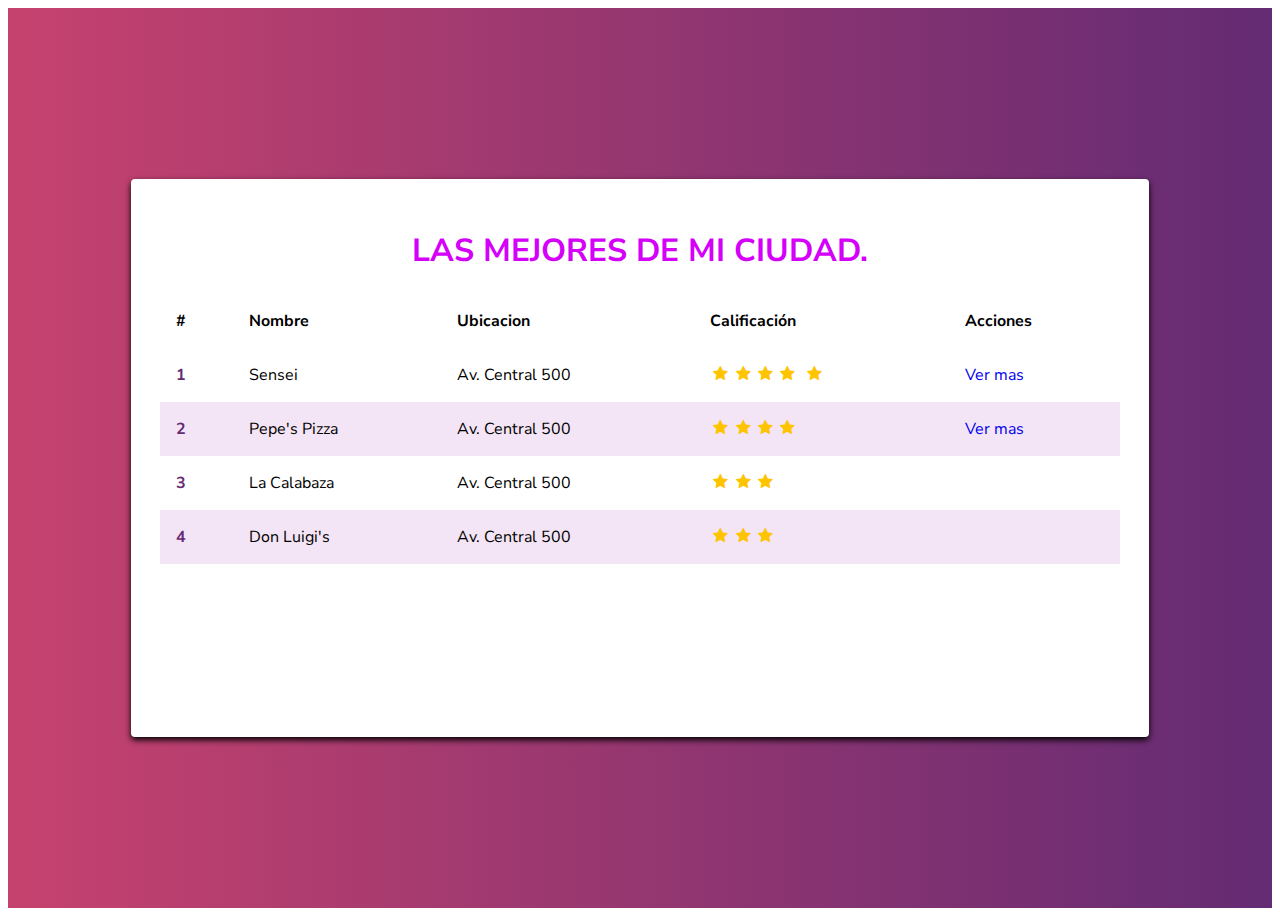
<file: boletines/index.html>
<!DOCTYPE html>
<html lang="es">
<head>
    <meta charset="UTF-8">
    <meta name="viewport" content="width=device-width, initial-scale=1.0">
    <title>Las mejores pizzas de mi ciudad</title>
    <link rel="stylesheet" href="https://necolas.github.io/normalize.css/8.0.1/normalize.css">
    <link rel="stylesheet" href="./assets/css/style.css">
    <link href="https://fonts.googleapis.com/css?family=Nunito+Sans&display=swap" rel="stylesheet">
    <link rel="stylesheet" href="./assets/fontello-07183065/css/fontello.css">
    <link rel="stylesheet" href="./assets/css/animate.css">
</head>
<body>
    <div class="container">
        <div class="content animated fadeInDown">
            <header>
                <h1 class="titulo">Las mejores de mi ciudad.</h1>
            </header>
            <table class="table">
                <thead>
                    <th>#</th>
                    <th>Nombre</th>
                    <th>Ubicacion</th>
                    <th>Calificación</th>
                    <th>Acciones</th>
                </thead>
                <tbody>
                    <tr>
                        <td>1</td>
                        <td>Sensei</td>
                        <td>Av. Central 500</td>
                        <td><i class="icon-star" aria-hidden="true"></i><i class="icon-star" aria-hidden="true"></i><i class="icon-star" aria-hidden="true"></i><i class="icon-star" aria-hidden="true"></i>
                            <i class="icon-star" aria-hidden="true"></i></td>
                        <td>
                            <a href="Restaurantes/sensei.html" target="_blank">Ver mas</a>
                        </td>
                    </tr>
                    <tr>
                        <td>2</td>
                        <td>Pepe's Pizza</td>
                        <td>Av. Central 500</td>
                        <td><i class="icon-star" aria-hidden="true"></i><i class="icon-star" aria-hidden="true"></i><i class="icon-star" aria-hidden="true"></i><i class="icon-star" aria-hidden="true"></i>
                        <td>
                            <a href="Restaurantes/sensei.html" target="_blank">Ver mas</a>
                        </td>
                    </tr>
                    <tr>
                        <td>3</td>
                        <td>La Calabaza</td>
                        <td>Av. Central 500</td>
                        <td><i class="icon-star" aria-hidden="true"></i><i class="icon-star" aria-hidden="true"></i><i class="icon-star" aria-hidden="true"></i><i class="icon-star-o" aria-hidden="true"></i></td>
                        <td></td>
                    </tr>
                    <tr>
                        <td>4</td>
                        <td>Don Luigi's</td>
                        <td>Av. Central 500</td>
                        <td><i class="icon-star" aria-hidden="true"></i><i class="icon-star" aria-hidden="true"></i><i class="icon-star" aria-hidden="true"></i>
                        <td></td>
                    </tr>
                </tbody>
            </table>
        </div>
    </div>
    <script src="./javascript/main.js"></script>
</body>
</html>
</file>
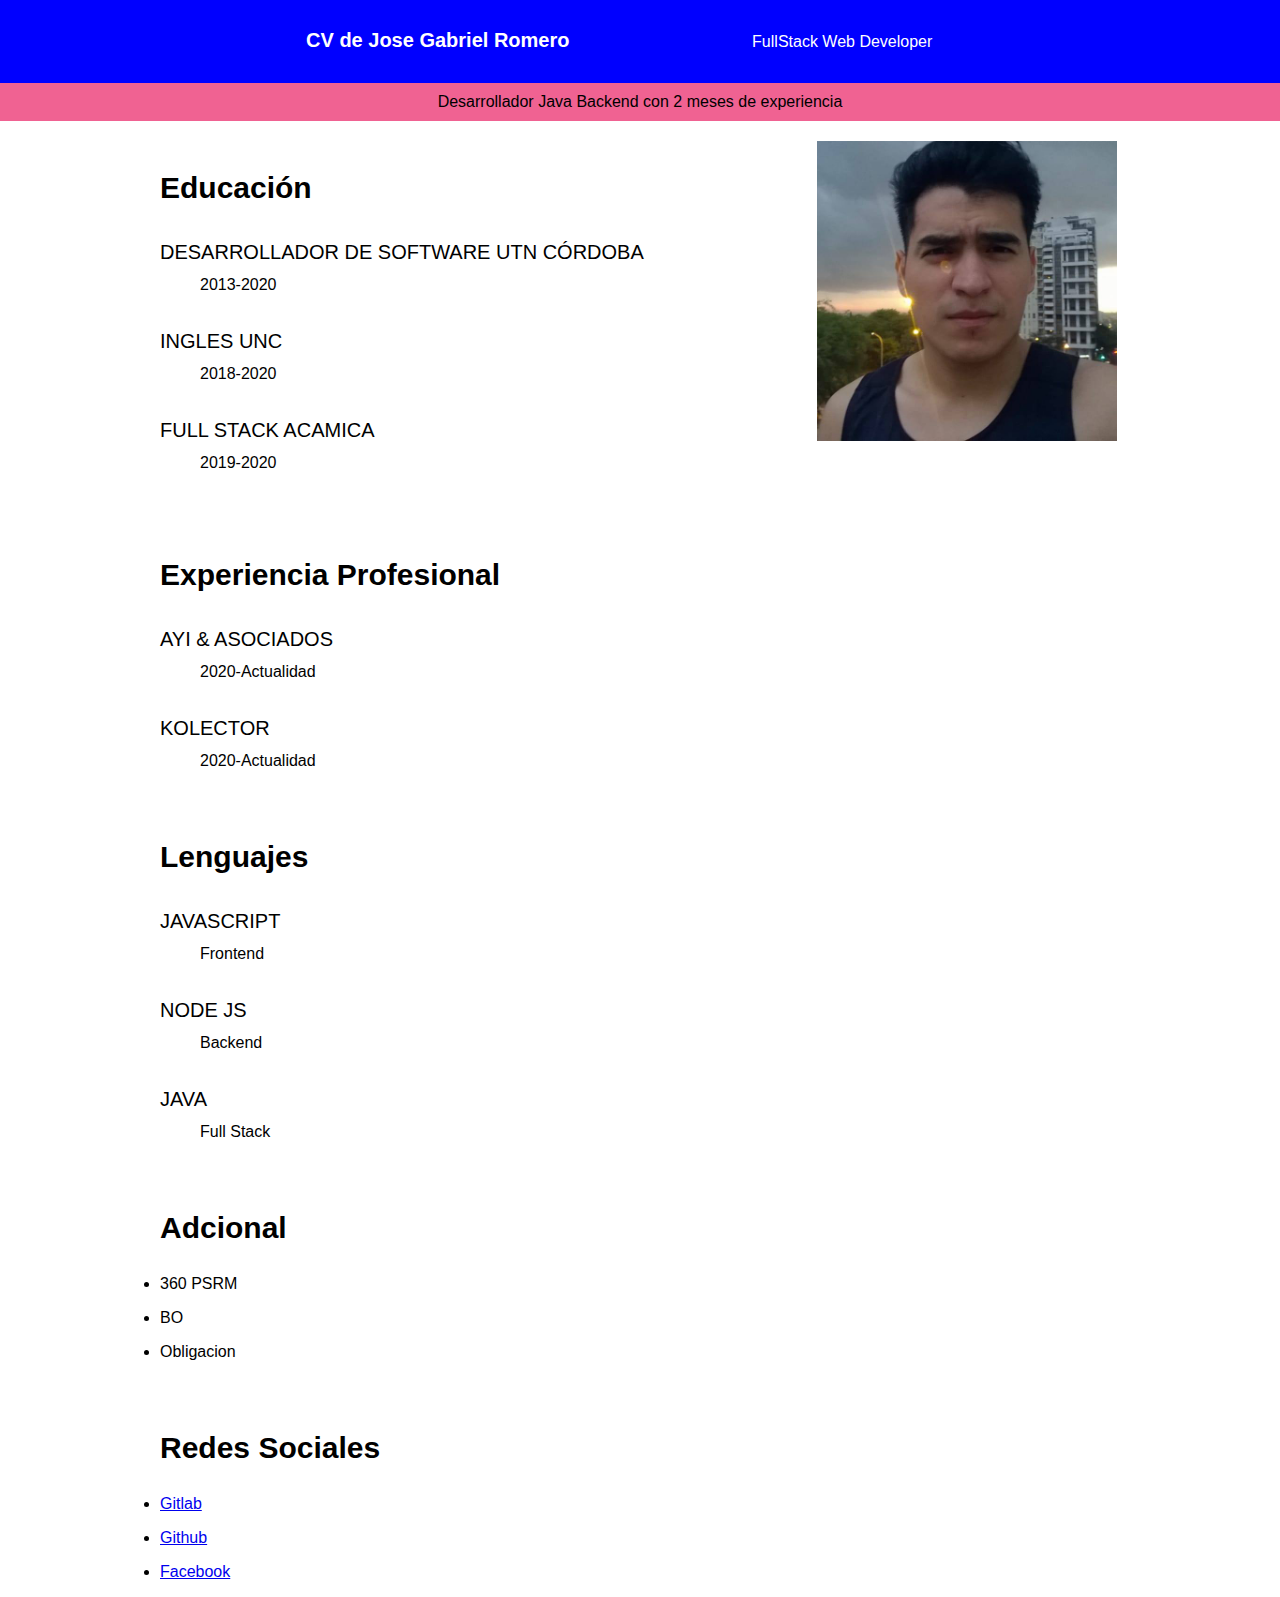
<file: cv/index.html>
<!DOCTYPE html>
<html lang="es">
<head>
    <meta charset="UTF-8">
    <meta name="viewport" content="width=device-width, initial-scale=1.0">
    <meta name="description" content="Este es mi CV personal, José Gabriel Romero">
    <title>CV de José Gabriel Romero</title>
</head>
<body style="font-family: Arial, Helvetica, sans-serif;margin: 0;">
    <header style="background-color: blue;color: white;text-align: center;padding: 16px;">
        
        <h1 style="display: inline-block;width: 400px;font-weight: 700;font-size: 20px;">CV de Jose Gabriel Romero</h1>
        <p style="display: inline-block;width: 400px;font-weight: 200;">FullStack Web Developer</p>
    </header>

    <div style="background-color: #f06292;color: black;text-align: center;padding: 10px;">
        
            Desarrollador Java Backend con 2 meses de experiencia
        
    </div>
    <section>
        <div style="width: 960px;margin-right: auto;margin-left: auto;margin-top: 20px;">
            
            <div>
                <div style="display:inline-block;width: 68%; vertical-align:top ;">
                    <h3 style="font-size: 30px;font-weight: 700;">Educación</h3>
                    <div>
                        <dl>
                            <dt style="font-size: 20px;text-transform: uppercase;margin-bottom: 12px;margin-top: 36px;">Desarrollador de Software UTN Córdoba</dt>
                            <dd>2013-2020</dd>
                            <dt style="font-size: 20px;text-transform: uppercase;margin-bottom: 12px;margin-top: 36px;">Ingles UNC</dt>
                            <dd>2018-2020</dd>
                            <dt style="font-size: 20px;text-transform: uppercase;margin-bottom: 12px;margin-top: 36px;">Full Stack Acamica</dt>
                            <dd>2019-2020</dd>
                        </dl>
                    </div>
                </div>
                <div style="display:inline-block;width: 30%;vertical-align:top;">
                    <img src="imagenes/foto.jfif" alt="Foto de perfil" width="300">
                </div>
                
                
            </div>
            <div style="margin-top: 70px;">
                <h3 style="font-size: 30px;font-weight: 700;">Experiencia Profesional</h3>
                <div>
                    <dl>
                        <dt style="font-size: 20px;text-transform: uppercase;margin-bottom: 12px;margin-top: 36px;">Ayi & Asociados</dt>
                        <dd>2020-Actualidad</dd>
                        <dt style="font-size: 20px;text-transform: uppercase;margin-bottom: 12px;margin-top: 36px;">Kolector</dt>
                        <dd>2020-Actualidad</dd>
                    </dl>
                </div>
            </div>
            <div style="margin-top: 70px;">
                <h3 style="font-size: 30px;font-weight: 700;">Lenguajes</h3>
                <div>
                    <dl>
                        <dt style="font-size: 20px;text-transform: uppercase;margin-bottom: 12px;margin-top: 36px;">JavaScript</dt>
                        <dd>Frontend</dd>
                        <dt style="font-size: 20px;text-transform: uppercase;margin-bottom: 12px;margin-top: 36px;">Node Js</dt>
                        <dd>Backend</dd>
                        <dt style="font-size: 20px;text-transform: uppercase;margin-bottom: 12px;margin-top: 36px;">Java</dt>
                        <dd>Full Stack</dd>
                    </dl>
                </div>
            </div>
            <div style="margin-top: 70px;">
                <h3 style="font-size: 30px;font-weight: 700;">Adcional</h3>
                    <ul style="margin-top: 12px;padding: 0px;">
                        <li style="margin-top: 16px;">360 PSRM</li>
                        <li style="margin-top: 16px;">BO</li>
                        <li style="margin-top: 16px;">Obligacion</li>
                    </ul>
            </div>
            <div style="margin-top: 70px;">
                <h3 style="font-size: 30px;font-weight: 700;">Redes Sociales</h3>
                    <ul style="margin-top: 12px;padding: 0px;">
                        <li style="margin-top: 16px;">
                            <a href="https://gitlab.rentascordoba.gob.ar/users/sign_in" target="_blank">Gitlab</a>
                        </li>
                        <li style="margin-top: 16px;">
                            <a href="https://github.com/" target="_blank">Github</a>
                        </li>
                        <li style="margin-top: 16px;">
                            <a href="https://facebook.com/" target="_blank">Facebook</a>
                        </li>
                    </ul>
            </div>
        </div>
    </section>
    
</body>
</html>
</file>
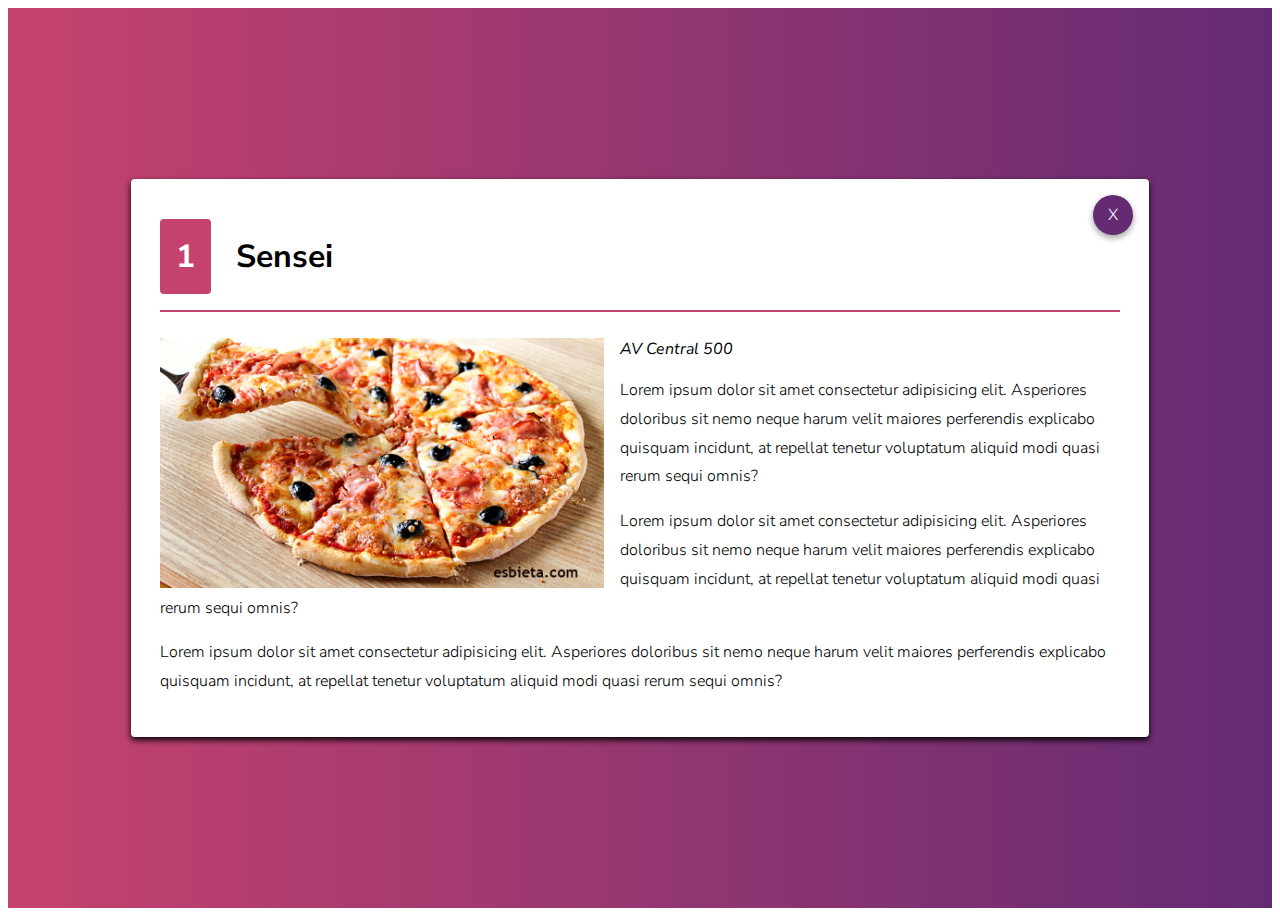
<file: boletines/Restaurantes/sensei.html>
<!DOCTYPE html>
<html lang="es">
<head>
    <meta charset="UTF-8">
    <meta name="viewport" content="width=device-width, initial-scale=1.0">
    <title>Las mejores pizzas de mi ciudad</title>
    <link rel="stylesheet" href="https://necolas.github.io/normalize.css/8.0.1/normalize.css">
    <link rel="stylesheet" href="../assets/css/style.css">
    <link href="https://fonts.googleapis.com/css?family=Nunito+Sans&display=swap" rel="stylesheet">
    <link rel="stylesheet" href="../assets/css/animate.css">
</head>
<body>
    <div class="container">
        <div class="content animated fadeInDown">
            <div class="actions">
                <a href="../" class="close">
                    <span>X</span>
                </a>
            </div>
            <header>
                <h2 class="title-item">
                    <span class="position">1</span> 
                    Sensei
                </h2>
            </header>
            
            <section>
                <img src="../assets/imagenes/Pizza01.jpg" class="main-image" alt="Imagen de la pizza gourmet">
                <div class="text"></div>
                    
                    <address class="Address">AV Central 500</address>
                    <p class="paragraph">
                        Lorem ipsum dolor sit amet consectetur adipisicing elit. Asperiores doloribus sit nemo neque harum velit
                        maiores perferendis explicabo quisquam incidunt, at repellat tenetur voluptatum aliquid modi quasi rerum sequi omnis?
                    </p>
                    <p class="paragraph">
                        Lorem ipsum dolor sit amet consectetur adipisicing elit. Asperiores doloribus sit nemo neque harum velit
                        maiores perferendis explicabo quisquam incidunt, at repellat tenetur voluptatum aliquid modi quasi rerum sequi omnis?
                    </p>
                    <p class="paragraph">
                        Lorem ipsum dolor sit amet consectetur adipisicing elit. Asperiores doloribus sit nemo neque harum velit
                        maiores perferendis explicabo quisquam incidunt, at repellat tenetur voluptatum aliquid modi quasi rerum sequi omnis?
                    </p>
            </section>
        </div>
    </div>
    <script src="../javascript/main.js"></script>
</body>
</html>
</file>
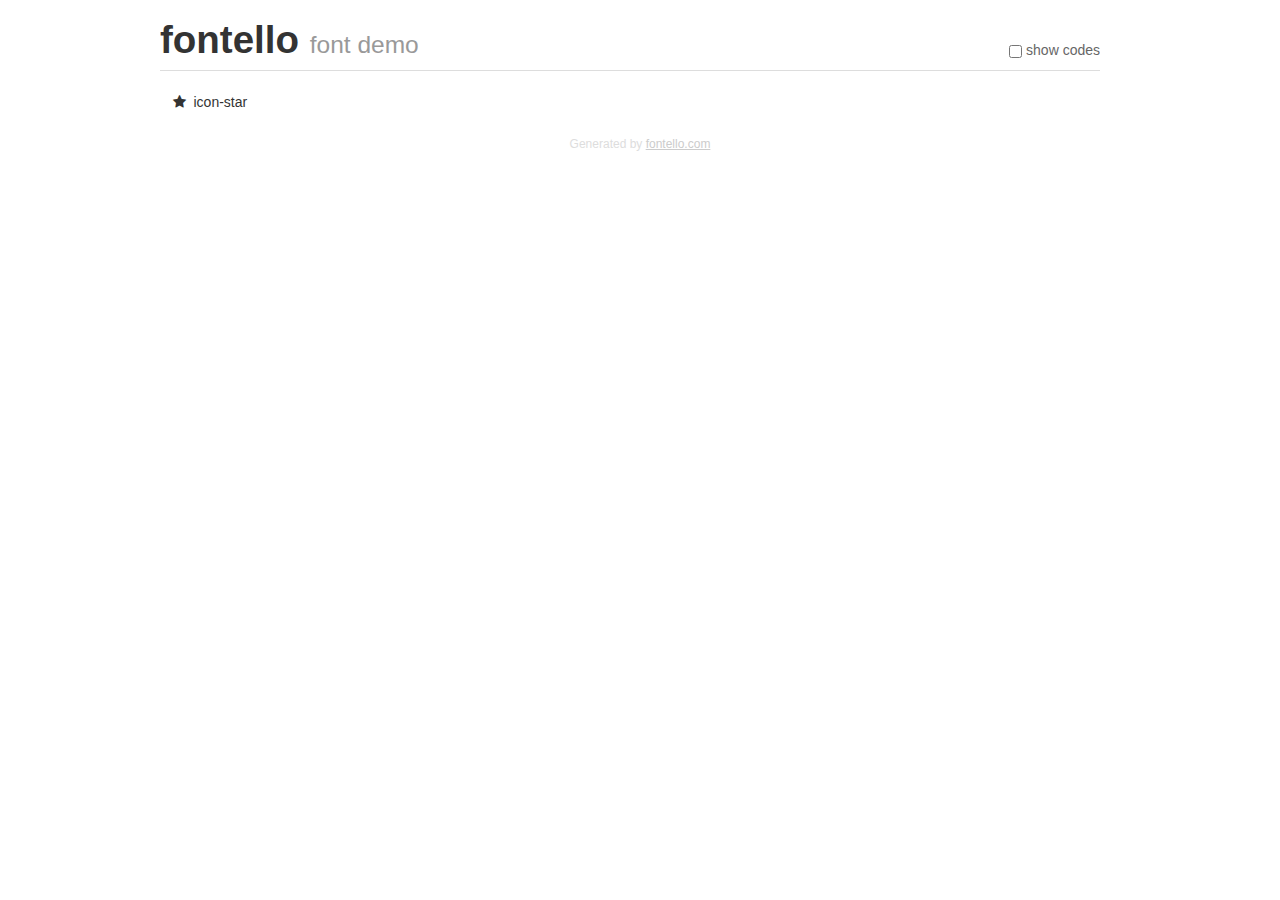
<file: boletines/assets/fontello-07183065/demo.html>
<!DOCTYPE html>
<html>
  <head><!--[if lt IE 9]><script language="javascript" type="text/javascript" src="//html5shim.googlecode.com/svn/trunk/html5.js"></script><![endif]-->
    <meta charset="UTF-8"><style>/*
 * Bootstrap v2.2.1
 *
 * Copyright 2012 Twitter, Inc
 * Licensed under the Apache License v2.0
 * http://www.apache.org/licenses/LICENSE-2.0
 *
 * Designed and built with all the love in the world @twitter by @mdo and @fat.
 */
.clearfix {
  *zoom: 1;
}
.clearfix:before,
.clearfix:after {
  display: table;
  content: "";
  line-height: 0;
}
.clearfix:after {
  clear: both;
}
html {
  font-size: 100%;
  -webkit-text-size-adjust: 100%;
  -ms-text-size-adjust: 100%;
}
a:focus {
  outline: thin dotted #333;
  outline: 5px auto -webkit-focus-ring-color;
  outline-offset: -2px;
}
a:hover,
a:active {
  outline: 0;
}
button,
input,
select,
textarea {
  margin: 0;
  font-size: 100%;
  vertical-align: middle;
}
button,
input {
  *overflow: visible;
  line-height: normal;
}
button::-moz-focus-inner,
input::-moz-focus-inner {
  padding: 0;
  border: 0;
}
body {
  margin: 0;
  font-family: "Helvetica Neue", Helvetica, Arial, sans-serif;
  font-size: 14px;
  line-height: 20px;
  color: #333;
  background-color: #fff;
}
a {
  color: #08c;
  text-decoration: none;
}
a:hover {
  color: #005580;
  text-decoration: underline;
}
.row {
  margin-left: -20px;
  *zoom: 1;
}
.row:before,
.row:after {
  display: table;
  content: "";
  line-height: 0;
}
.row:after {
  clear: both;
}
[class*="span"] {
  float: left;
  min-height: 1px;
  margin-left: 20px;
}
.container,
.navbar-static-top .container,
.navbar-fixed-top .container,
.navbar-fixed-bottom .container {
  width: 940px;
}
.span12 {
  width: 940px;
}
.span11 {
  width: 860px;
}
.span10 {
  width: 780px;
}
.span9 {
  width: 700px;
}
.span8 {
  width: 620px;
}
.span7 {
  width: 540px;
}
.span6 {
  width: 460px;
}
.span5 {
  width: 380px;
}
.span4 {
  width: 300px;
}
.span3 {
  width: 220px;
}
.span2 {
  width: 140px;
}
.span1 {
  width: 60px;
}
[class*="span"].pull-right,
.row-fluid [class*="span"].pull-right {
  float: right;
}
.container {
  margin-right: auto;
  margin-left: auto;
  *zoom: 1;
}
.container:before,
.container:after {
  display: table;
  content: "";
  line-height: 0;
}
.container:after {
  clear: both;
}
p {
  margin: 0 0 10px;
}
.lead {
  margin-bottom: 20px;
  font-size: 21px;
  font-weight: 200;
  line-height: 30px;
}
small {
  font-size: 85%;
}
h1 {
  margin: 10px 0;
  font-family: inherit;
  font-weight: bold;
  line-height: 20px;
  color: inherit;
  text-rendering: optimizelegibility;
}
h1 small {
  font-weight: normal;
  line-height: 1;
  color: #999;
}
h1 {
  line-height: 40px;
}
h1 {
  font-size: 38.5px;
}
h1 small {
  font-size: 24.5px;
}
body {
  margin-top: 90px;
}
.header {
  position: fixed;
  top: 0;
  left: 50%;
  margin-left: -480px;
  background-color: #fff;
  border-bottom: 1px solid #ddd;
  padding-top: 10px;
  z-index: 10;
}
.footer {
  color: #ddd;
  font-size: 12px;
  text-align: center;
  margin-top: 20px;
}
.footer a {
  color: #ccc;
  text-decoration: underline;
}
.the-icons {
  font-size: 14px;
  line-height: 24px;
}
.switch {
  position: absolute;
  right: 0;
  bottom: 10px;
  color: #666;
}
.switch input {
  margin-right: 0.3em;
}
.codesOn .i-name {
  display: none;
}
.codesOn .i-code {
  display: inline;
}
.i-code {
  display: none;
}
@font-face {
      font-family: 'fontello';
      src: url('./font/fontello.eot?30190633');
      src: url('./font/fontello.eot?30190633#iefix') format('embedded-opentype'),
           url('./font/fontello.woff?30190633') format('woff'),
           url('./font/fontello.ttf?30190633') format('truetype'),
           url('./font/fontello.svg?30190633#fontello') format('svg');
      font-weight: normal;
      font-style: normal;
    }
     
     
    .demo-icon
    {
      font-family: "fontello";
      font-style: normal;
      font-weight: normal;
      speak: none;
     
      display: inline-block;
      text-decoration: inherit;
      width: 1em;
      margin-right: .2em;
      text-align: center;
      /* opacity: .8; */
     
      /* For safety - reset parent styles, that can break glyph codes*/
      font-variant: normal;
      text-transform: none;
     
      /* fix buttons height, for twitter bootstrap */
      line-height: 1em;
     
      /* Animation center compensation - margins should be symmetric */
      /* remove if not needed */
      margin-left: .2em;
     
      /* You can be more comfortable with increased icons size */
      /* font-size: 120%; */
     
      /* Font smoothing. That was taken from TWBS */
      -webkit-font-smoothing: antialiased;
      -moz-osx-font-smoothing: grayscale;
     
      /* Uncomment for 3D effect */
      /* text-shadow: 1px 1px 1px rgba(127, 127, 127, 0.3); */
    }
     </style>
    <link rel="stylesheet" href="css/animation.css"><!--[if IE 7]><link rel="stylesheet" href="css/" + font.fontname + "-ie7.css"><![endif]-->
    <script>
      function toggleCodes(on) {
        var obj = document.getElementById('icons');
      
        if (on) {
          obj.className += ' codesOn';
        } else {
          obj.className = obj.className.replace(' codesOn', '');
        }
      }
      
    </script>
  </head>
  <body>
    <div class="container header">
      <h1>fontello <small>font demo</small></h1>
      <label class="switch">
        <input type="checkbox" onclick="toggleCodes(this.checked)">show codes
      </label>
    </div>
    <div class="container" id="icons">
      <div class="row">
        <div class="the-icons span3" title="Code: 0xe800"><i class="demo-icon icon-star">&#xe800;</i> <span class="i-name">icon-star</span><span class="i-code">0xe800</span></div>
      </div>
    </div>
    <div class="container footer">Generated by <a href="http://fontello.com">fontello.com</a></div>
  </body>
</html>
</file>
<file: boletines/assets/css/style.css>
p{
    color: black;
}
html{
    font-family: 'Nunito Sans', sans-serif;
}

a{
    text-decoration: none;
}

img{
    max-width: 100%;
}

.titulo{
    text-transform: uppercase;
    color: #d500f9;
    text-align: center;
}

.container{
    background: #642B73;
    background: -webkit-linear-gradient(to right, #C6426E, #642B73);
    background: linear-gradient(to right, #C6426E, #642B73);
    height: 100vh;
    display: flex;
    align-items: center;
    justify-content: center;
}

.content{
    max-width: 960px;
    width: 100%;
    height: 80vh;
    background-color: #fff;
    box-shadow: 0 3px 6px #000;
    border-radius: 4px;
    position: relative;
    
    overflow: scroll;
    
}

.content{
    padding: 1em;
}
td{
    display: block;
    width: 100%;
}

td:nth-of-type(1){
    font-size: 1.5em;
    font-weight: bold;
    color: #642B73
}

th{
    display: none;
}

.actions{
    position: absolute;
    top: 1em;
    right: 1em;
}

.close{
    height: 40px;
    width: 40px;
    color: white;
    border-radius: 50px;
    background-color: #642B73;
    display: inline-block;
    box-shadow: 0 3px 6px rgba(0,0,0,0.16), 0 3px 6px rgba(0,0,0,0.23);
    font-weight: 300;
    cursor: pointer;
    display: flex;
    align-items: center;
    justify-content: center;
}
.paragraph{
    line-height: 1.8em;
    font-weight: 300;
}

.table{
    width: 100%;
    border-spacing: 0;
}

.table td, .table th{
    padding: 1em;
    text-align: left;
}

.table tr:nth-child(even){background-color: #f3e5f5;}

.icon-star{
    color: #ffc400;
}

.title-item{
    /*border-bottom-style: solid;
    border-width: 2px;
    border-color: #C6426E;*/
    font-size: 2em;
    border-bottom: solid 2px #C6426E;
    padding-bottom: 1em;

    
}

.red{
    height: 200px;
    width: 100px;
    background-color: red;
}
#boton-pago{
    background-color: yellow;
    border-width: 2px;
}

.address{
    font-weight: bold;
    color: #642B73;
    font-size: 1.2em;
    margin-top: 2em;
    display: inline-block;
}

.main-image{
    float: left;
    margin-right: 1em;
    height: 250px;
}

.position{
    background-color: #C6426E;
    color: white;
    padding: 0.5em;
    border-radius: 4px;
    margin-right: 0.5em;
}

a:hover{
    opacity: 0.8;

}

@media (min-width:900px){
    th{
        display: table-cell;
    }

    td{
        width: auto;
        display: table-cell;
    }
    td:nth-of-type(1){
        font-size: 1em;
    }
    .content{
        padding: 1.8em;
    }
}
@media (min-height:550px){
    .content{
        height: 500px;
    }
}
</file>
<file: boletines/assets/fontello-07183065/css/fontello.css>
@font-face {
  font-family: 'fontello';
  src: url('../font/fontello.eot?83346619');
  src: url('../font/fontello.eot?83346619#iefix') format('embedded-opentype'),
       url('../font/fontello.woff2?83346619') format('woff2'),
       url('../font/fontello.woff?83346619') format('woff'),
       url('../font/fontello.ttf?83346619') format('truetype'),
       url('../font/fontello.svg?83346619#fontello') format('svg');
  font-weight: normal;
  font-style: normal;
}
/* Chrome hack: SVG is rendered more smooth in Windozze. 100% magic, uncomment if you need it. */
/* Note, that will break hinting! In other OS-es font will be not as sharp as it could be */
/*
@media screen and (-webkit-min-device-pixel-ratio:0) {
  @font-face {
    font-family: 'fontello';
    src: url('../font/fontello.svg?83346619#fontello') format('svg');
  }
}
*/
 
 [class^="icon-"]:before, [class*=" icon-"]:before {
  font-family: "fontello";
  font-style: normal;
  font-weight: normal;
  speak: none;
 
  display: inline-block;
  text-decoration: inherit;
  width: 1em;
  margin-right: .2em;
  text-align: center;
  /* opacity: .8; */
 
  /* For safety - reset parent styles, that can break glyph codes*/
  font-variant: normal;
  text-transform: none;
 
  /* fix buttons height, for twitter bootstrap */
  line-height: 1em;
 
  /* Animation center compensation - margins should be symmetric */
  /* remove if not needed */
  margin-left: .2em;
 
  /* you can be more comfortable with increased icons size */
  /* font-size: 120%; */
 
  /* Font smoothing. That was taken from TWBS */
  -webkit-font-smoothing: antialiased;
  -moz-osx-font-smoothing: grayscale;
 
  /* Uncomment for 3D effect */
  /* text-shadow: 1px 1px 1px rgba(127, 127, 127, 0.3); */
}
 
.icon-star:before { content: '\e800'; } /* '' */
</file>
<file: boletines/assets/fontello-07183065/css/animation.css>
/*
   Animation example, for spinners
*/
.animate-spin {
  -moz-animation: spin 2s infinite linear;
  -o-animation: spin 2s infinite linear;
  -webkit-animation: spin 2s infinite linear;
  animation: spin 2s infinite linear;
  display: inline-block;
}
@-moz-keyframes spin {
  0% {
    -moz-transform: rotate(0deg);
    -o-transform: rotate(0deg);
    -webkit-transform: rotate(0deg);
    transform: rotate(0deg);
  }

  100% {
    -moz-transform: rotate(359deg);
    -o-transform: rotate(359deg);
    -webkit-transform: rotate(359deg);
    transform: rotate(359deg);
  }
}
@-webkit-keyframes spin {
  0% {
    -moz-transform: rotate(0deg);
    -o-transform: rotate(0deg);
    -webkit-transform: rotate(0deg);
    transform: rotate(0deg);
  }

  100% {
    -moz-transform: rotate(359deg);
    -o-transform: rotate(359deg);
    -webkit-transform: rotate(359deg);
    transform: rotate(359deg);
  }
}
@-o-keyframes spin {
  0% {
    -moz-transform: rotate(0deg);
    -o-transform: rotate(0deg);
    -webkit-transform: rotate(0deg);
    transform: rotate(0deg);
  }

  100% {
    -moz-transform: rotate(359deg);
    -o-transform: rotate(359deg);
    -webkit-transform: rotate(359deg);
    transform: rotate(359deg);
  }
}
@-ms-keyframes spin {
  0% {
    -moz-transform: rotate(0deg);
    -o-transform: rotate(0deg);
    -webkit-transform: rotate(0deg);
    transform: rotate(0deg);
  }

  100% {
    -moz-transform: rotate(359deg);
    -o-transform: rotate(359deg);
    -webkit-transform: rotate(359deg);
    transform: rotate(359deg);
  }
}
@keyframes spin {
  0% {
    -moz-transform: rotate(0deg);
    -o-transform: rotate(0deg);
    -webkit-transform: rotate(0deg);
    transform: rotate(0deg);
  }

  100% {
    -moz-transform: rotate(359deg);
    -o-transform: rotate(359deg);
    -webkit-transform: rotate(359deg);
    transform: rotate(359deg);
  }
}
</file>
